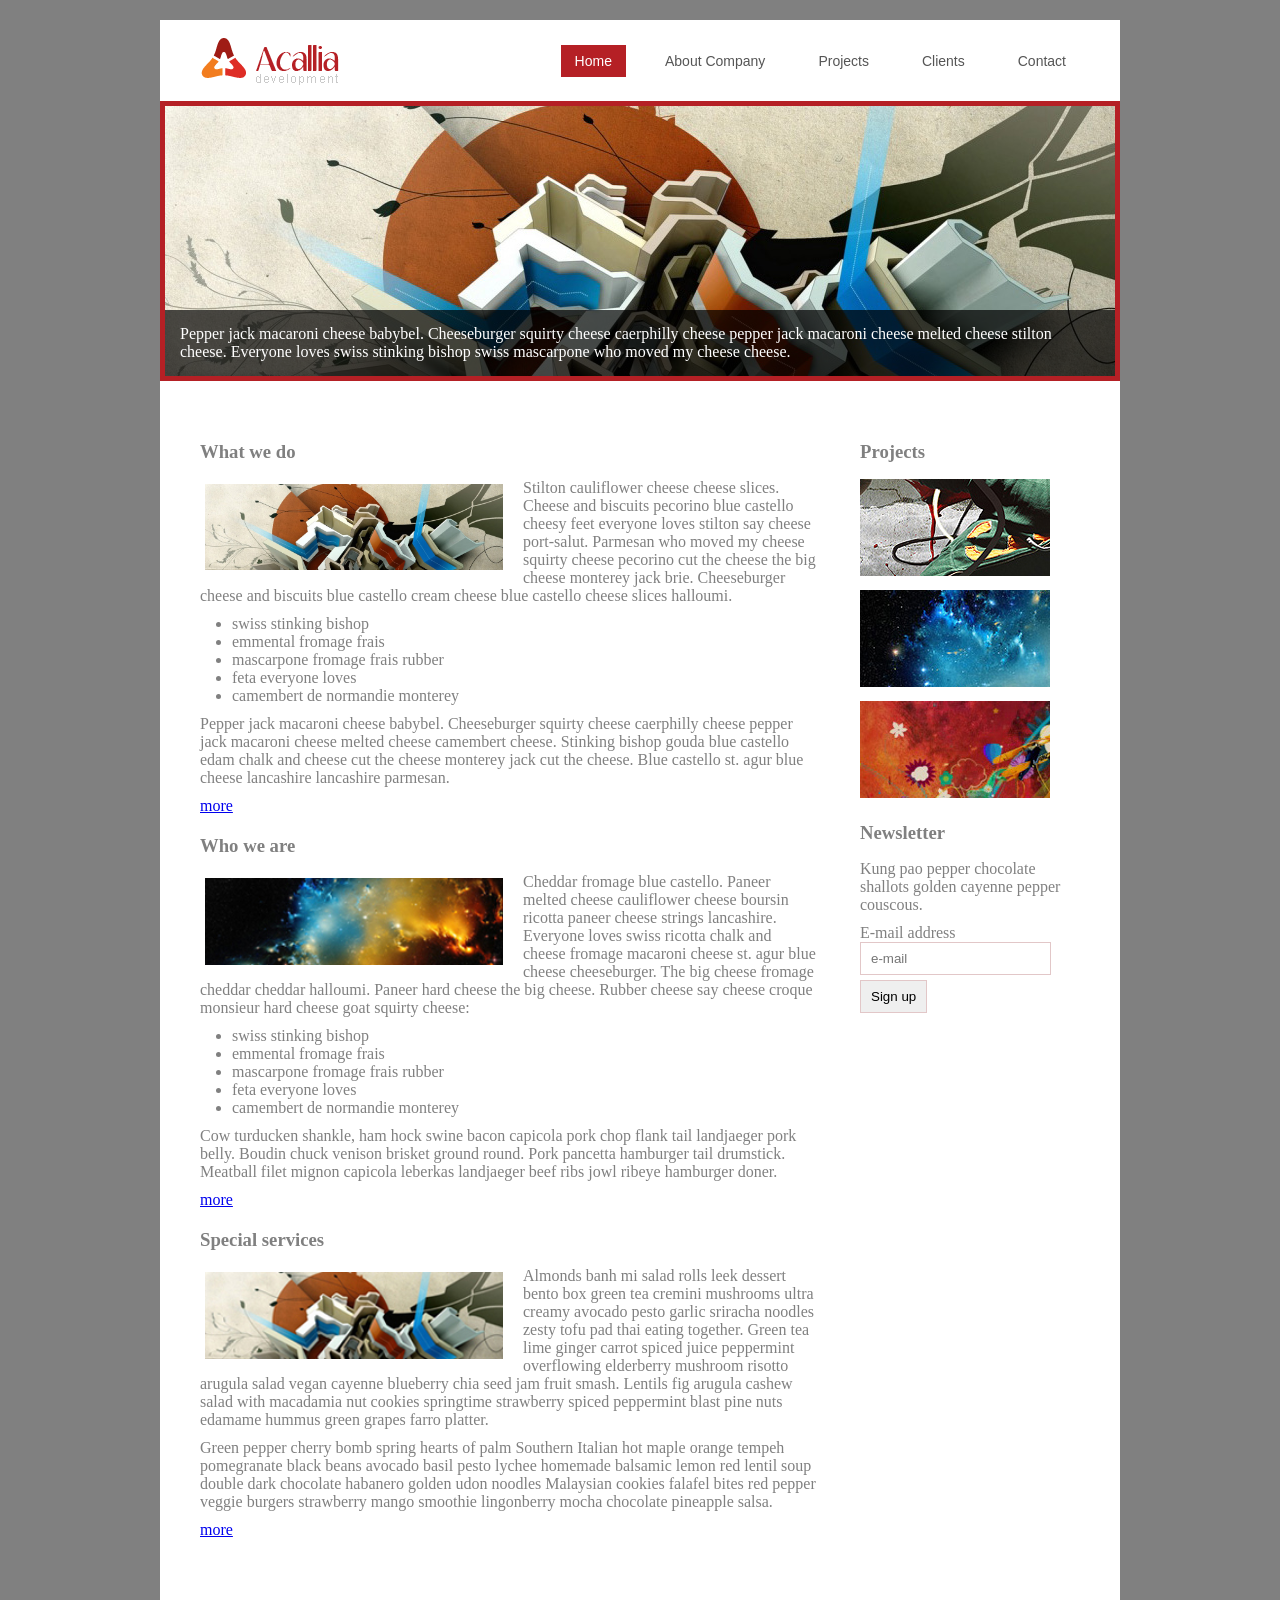
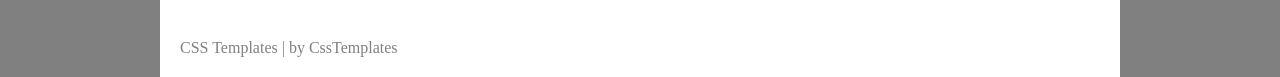
<file: 06.CSSDesign/index.html>
<!DOCTYPE html>
<html lang="en">
<head>
	<title>Acallia Development</title>
	<meta charset="utf-8">
	<link rel="stylesheet" href="css/start.css">
	<link rel="stylesheet" href="css/styles.css">
</head>
<body>
   <header>
      <h1><a href="#"><img src="img/logo.gif" alt=""><span>Acallia development</span></a></h1>
      <nav>
         <ul>
            <li><a class="active" href="#">Home</a></li>
            <li><a href="about.html">About Company</a></li>
            <li><a href="#">Projects</a></li>
            <li><a href="#">Clients</a></li>
            <li><a href="#">Contact</a></li>
         </ul>
      </nav>
   </header>
   <div id="banner">
      <p>
         Pepper jack macaroni cheese babybel. Cheeseburger squirty cheese caerphilly cheese pepper jack macaroni cheese melted cheese stilton cheese. Everyone loves swiss stinking bishop swiss mascarpone who moved my cheese cheese.
      </p>
   </div>
   <main>
      <div id="content">
         <section>
            <h3>What we do</h3>
            <img src="img/banner.jpg" alt="" class="minibanner">
            <p>
               Stilton cauliflower cheese cheese slices. Cheese and biscuits pecorino blue castello cheesy feet everyone loves stilton say cheese port-salut. Parmesan who moved my cheese squirty cheese pecorino cut the cheese the big cheese monterey jack brie. Cheeseburger cheese and biscuits blue castello cream cheese blue castello cheese slices halloumi.
            </p>
            <ul>
               <li>swiss stinking bishop</li>
               <li>emmental fromage frais</li>
               <li>mascarpone fromage frais rubber</li>
               <li>feta everyone loves</li>
               <li>camembert de normandie monterey</li>
            </ul>
            <p>
               Pepper jack macaroni cheese babybel. Cheeseburger squirty cheese caerphilly cheese pepper jack macaroni cheese melted cheese camembert cheese. Stinking bishop gouda blue castello edam chalk and cheese cut the cheese monterey jack cut the cheese. Blue castello st. agur blue cheese lancashire lancashire parmesan.
            </p>
            <p class="more"><a href="#" >more</a></p>
         </section>
         <section>
            <h3>Who we are</h3>
            <img src="img/home_section_thumb2.jpg" alt="" class="minibanner">
            <p>
               Cheddar fromage blue castello. Paneer melted cheese cauliflower cheese boursin ricotta paneer cheese strings lancashire. Everyone loves swiss ricotta chalk and cheese fromage macaroni cheese st. agur blue cheese cheeseburger. The big cheese fromage cheddar cheddar halloumi. Paneer hard cheese the big cheese. Rubber cheese say cheese croque monsieur hard cheese goat squirty cheese:
            </p>
            <ul>
               <li>swiss stinking bishop</li>
               <li>emmental fromage frais</li>
               <li>mascarpone fromage frais rubber</li>
               <li>feta everyone loves</li>
               <li>camembert de normandie monterey</li>
            </ul>
            <p>
               Cow turducken shankle, ham hock swine bacon capicola pork chop flank tail landjaeger pork belly. Boudin chuck venison brisket ground round. Pork pancetta hamburger tail drumstick. Meatball filet mignon capicola leberkas landjaeger beef ribs jowl ribeye hamburger doner.
            </p>
            <p class="more"><a href="#" >more</a></p>
         </section>
         <section>
            <h3>Special services</h3>
            <img src="img/home_section_thumb3.jpg" alt="" class="minibanner">
            <p>
               Almonds banh mi salad rolls leek dessert bento box green tea cremini mushrooms ultra creamy avocado pesto garlic sriracha noodles zesty tofu pad thai eating together. Green tea lime ginger carrot spiced juice peppermint overflowing elderberry mushroom risotto arugula salad vegan cayenne blueberry chia seed jam fruit smash. Lentils fig arugula cashew salad with macadamia nut cookies springtime strawberry spiced peppermint blast pine nuts edamame hummus green grapes farro platter.
            </p>
            <p>
               Green pepper cherry bomb spring hearts of palm Southern Italian hot maple orange tempeh pomegranate black beans avocado basil pesto lychee homemade balsamic lemon red lentil soup double dark chocolate habanero golden udon noodles Malaysian cookies falafel bites red pepper veggie burgers strawberry mango smoothie lingonberry mocha chocolate pineapple salsa.
            </p>
            <p class="more"><a href="#" >more</a></p>
         </section>
      </div>
      <aside>
         <section class="projects">
            <h3>Projects</h3>
            <p>
               <a href="#" title="project 1"><img src="img/p1.jpg" alt="project 1"></a>
               <a href="#" title="project 2"><img src="img/p2.jpg" alt="project 1"></a>
               <a href="#" title="project 3"><img src="img/p3.jpg" alt="project 1"></a>
            </p>
         </section>
         <section class="newsletter">
            <form>
               <h3>Newsletter</h3>
               <p>Kung pao pepper chocolate shallots golden cayenne pepper couscous.</p>
               <label for="email">E-mail address</label>
               <input type="text" id="email" placeholder="e-mail">
               <button type="submit">Sign up</button>
            </form>
         </section>
      </aside>
   </main>
   <footer>
      <p>CSS Templates | by CssTemplates</p>
   </footer>
</body>
</html>
</file>
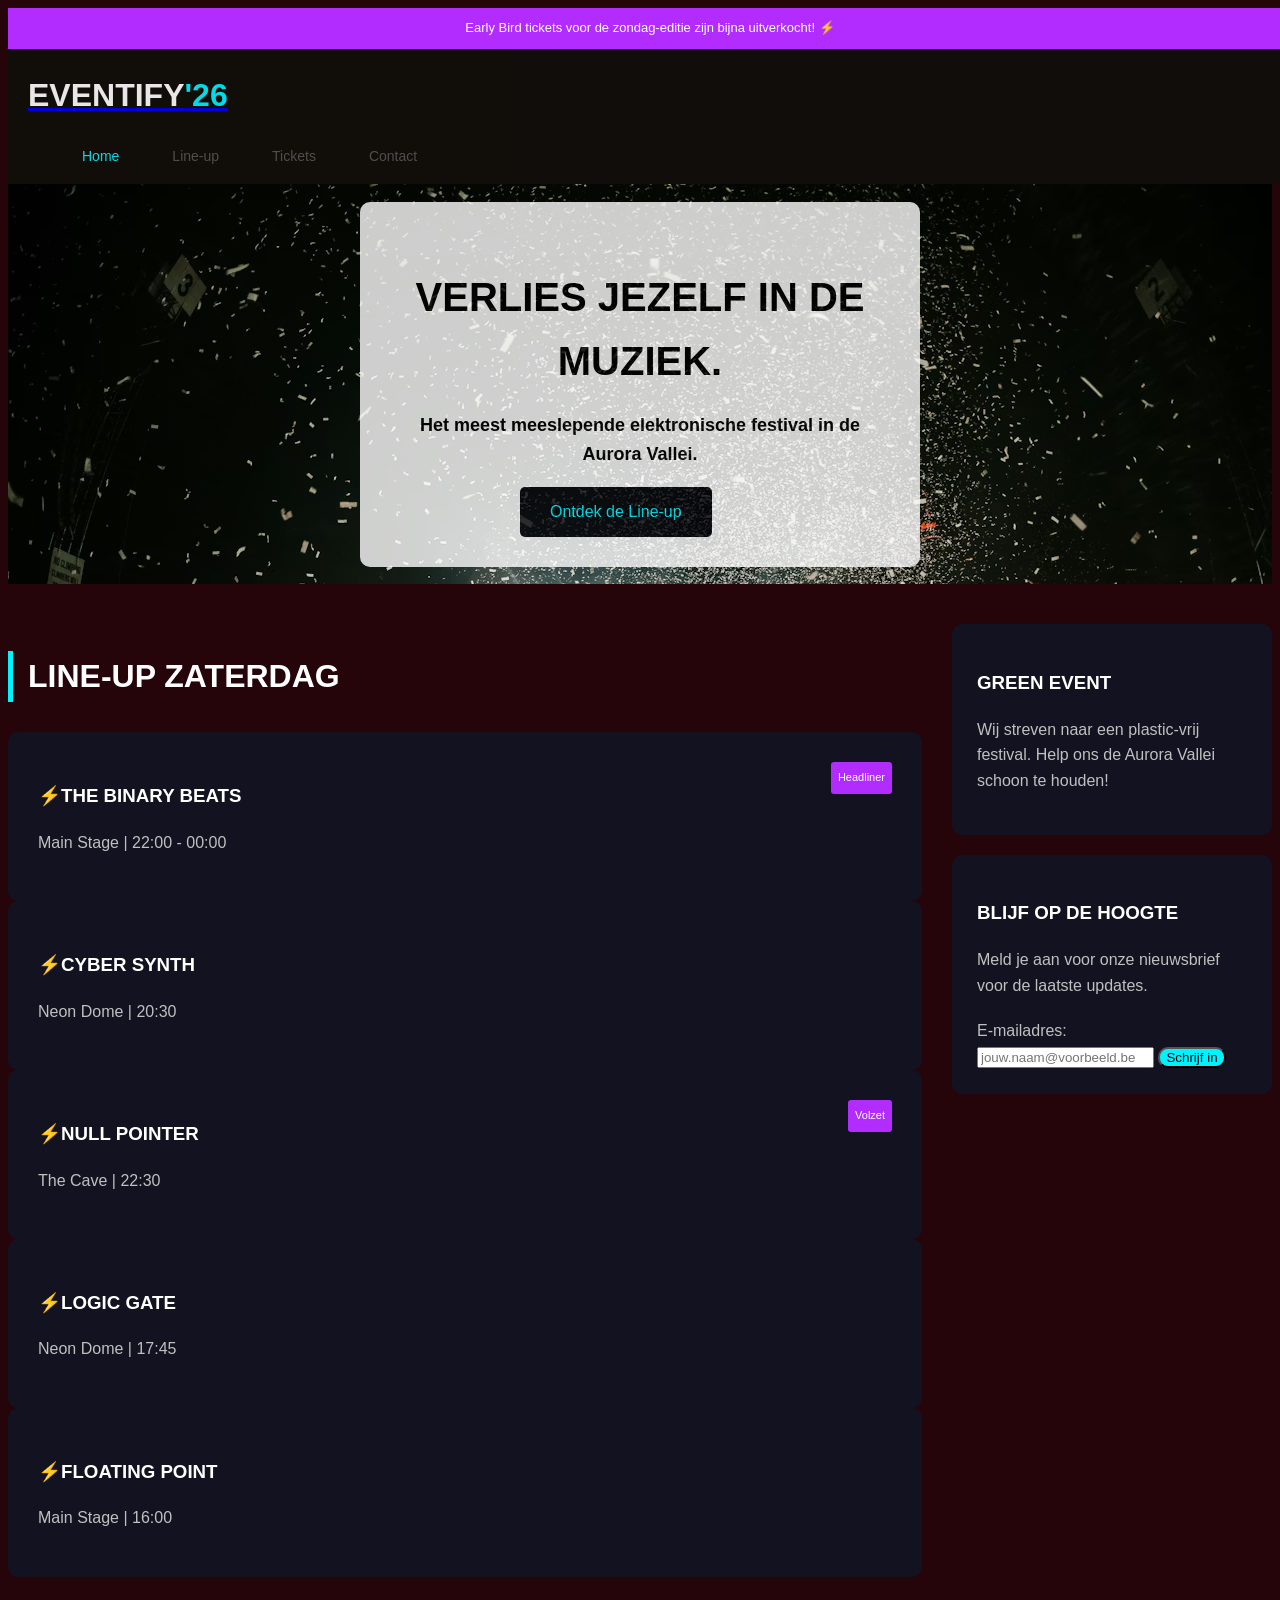
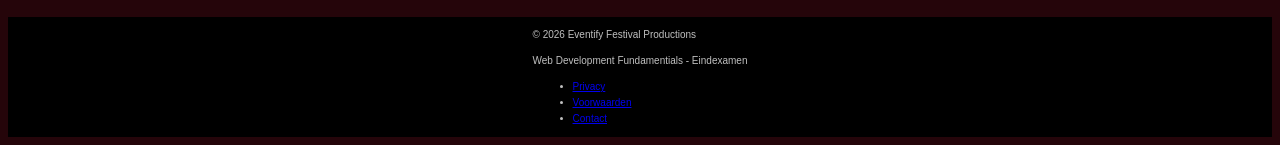
<file: Examen2/index.html>
<!DOCTYPE html>
<html lang="nl">

<head>
	<meta charset="UTF-8">
	<meta name="viewport" content="width=device-width, initial-scale=1.0">
	<title>Eventify 2026 | Music &amp; Lights</title>
	<link rel="stylesheet" href="CSS/style.css">

</head>

<body>
	<div class="announcement-bar">
		Early Bird tickets voor de zondag-editie zijn bijna uitverkocht! ⚡
	</div>
	<header id="main-header">
		<div class="container header-content">
			<div class="logo">
				<a href="index.html">
					<h1>EVENTIFY<span>'26</span></h1>
				</a>
			</div>
			<nav>
				<ul class="nav-links">
					<li><a href="index.html" class="active">Home</a></li>
					<li><a href="#lineup">Line-up</a></li>
					<li><a href="#tickets">Tickets</a></li>
					<li><a href="#contact">Contact</a></li>
				</ul>
			</nav>
		</div>
	</header>

	<section class="hero">
		<div class="hero-text">
			<h2>Verlies jezelf in de muziek.</h2>
			<p>Het meest meeslepende elektronische festival in de Aurora Vallei.</p>
			<a href="#tickets" class="btn-primary">Ontdek de Line-up</a>
		</div>
	</section>

	<main class="container page-layout">
		<div id="lineup">
			<h2 class="section-title">Line-up Zaterdag</h2>
			<div class="lineup-grid">
				<div class="card featured">
					<span class="badge">Headliner</span>
					<div class="artist-content">
						<h3>The Binary Beats</h3>
						<p class="tagline">Main Stage | 22:00 - 00:00</p>
					</div>
				</div>
				<div class="card">
					<h3>Cyber Synth</h3>
					<p class="stage">Neon Dome | 20:30</p>
				</div>
				<div class="card">
					<span class="badge status-soldout">Volzet</span>
					<h3>Null Pointer</h3>
					<p class="stage">The Cave | 22:30</p>
				</div>
				<div class="card">
					<h3>Logic Gate</h3>
					<p class="stage">Neon Dome | 17:45</p>
				</div>
				<div class="card">
					<h3>Floating Point</h3>
					<p class="stage">Main Stage | 16:00</p>
				</div>
			</div>

		</div>

		<aside class="sidebar">
			<section class="widget">
				<h3>Green Event</h3>
				<p>Wij streven naar een plastic-vrij festival. Help ons de Aurora Vallei schoon te houden!</p>
			</section>
			<section class="widget">
				<h3>Blijf op de hoogte</h3>
				<p>Meld je aan voor onze nieuwsbrief voor de laatste updates.</p>
				<form class="newsletter-form">
					<label for="email">E-mailadres:</label>
					<input type="email" id="email" name="email" placeholder="jouw.naam@voorbeeld.be" required>
					<button type="submit" class="btn-submit">Schrijf in</button>
				</form>
			</section>
		</aside>

	</main>

	<footer id="main-footer">
		<div class="container footer-grid">
			<div class="footer-info">
				<p>&copy; 2026 Eventify Festival Productions</p>
				<p>Web Development Fundamentials - Eindexamen</p>
			</div>
			<div class="footer-links">
				<ul>
					<li><a href="#">Privacy</a></li>
					<li><a href="#">Voorwaarden</a></li>
					<li><a href="#">Contact</a></li>
				</ul>
			</div>
		</div>
	</footer>

</body>

</html>
</file>
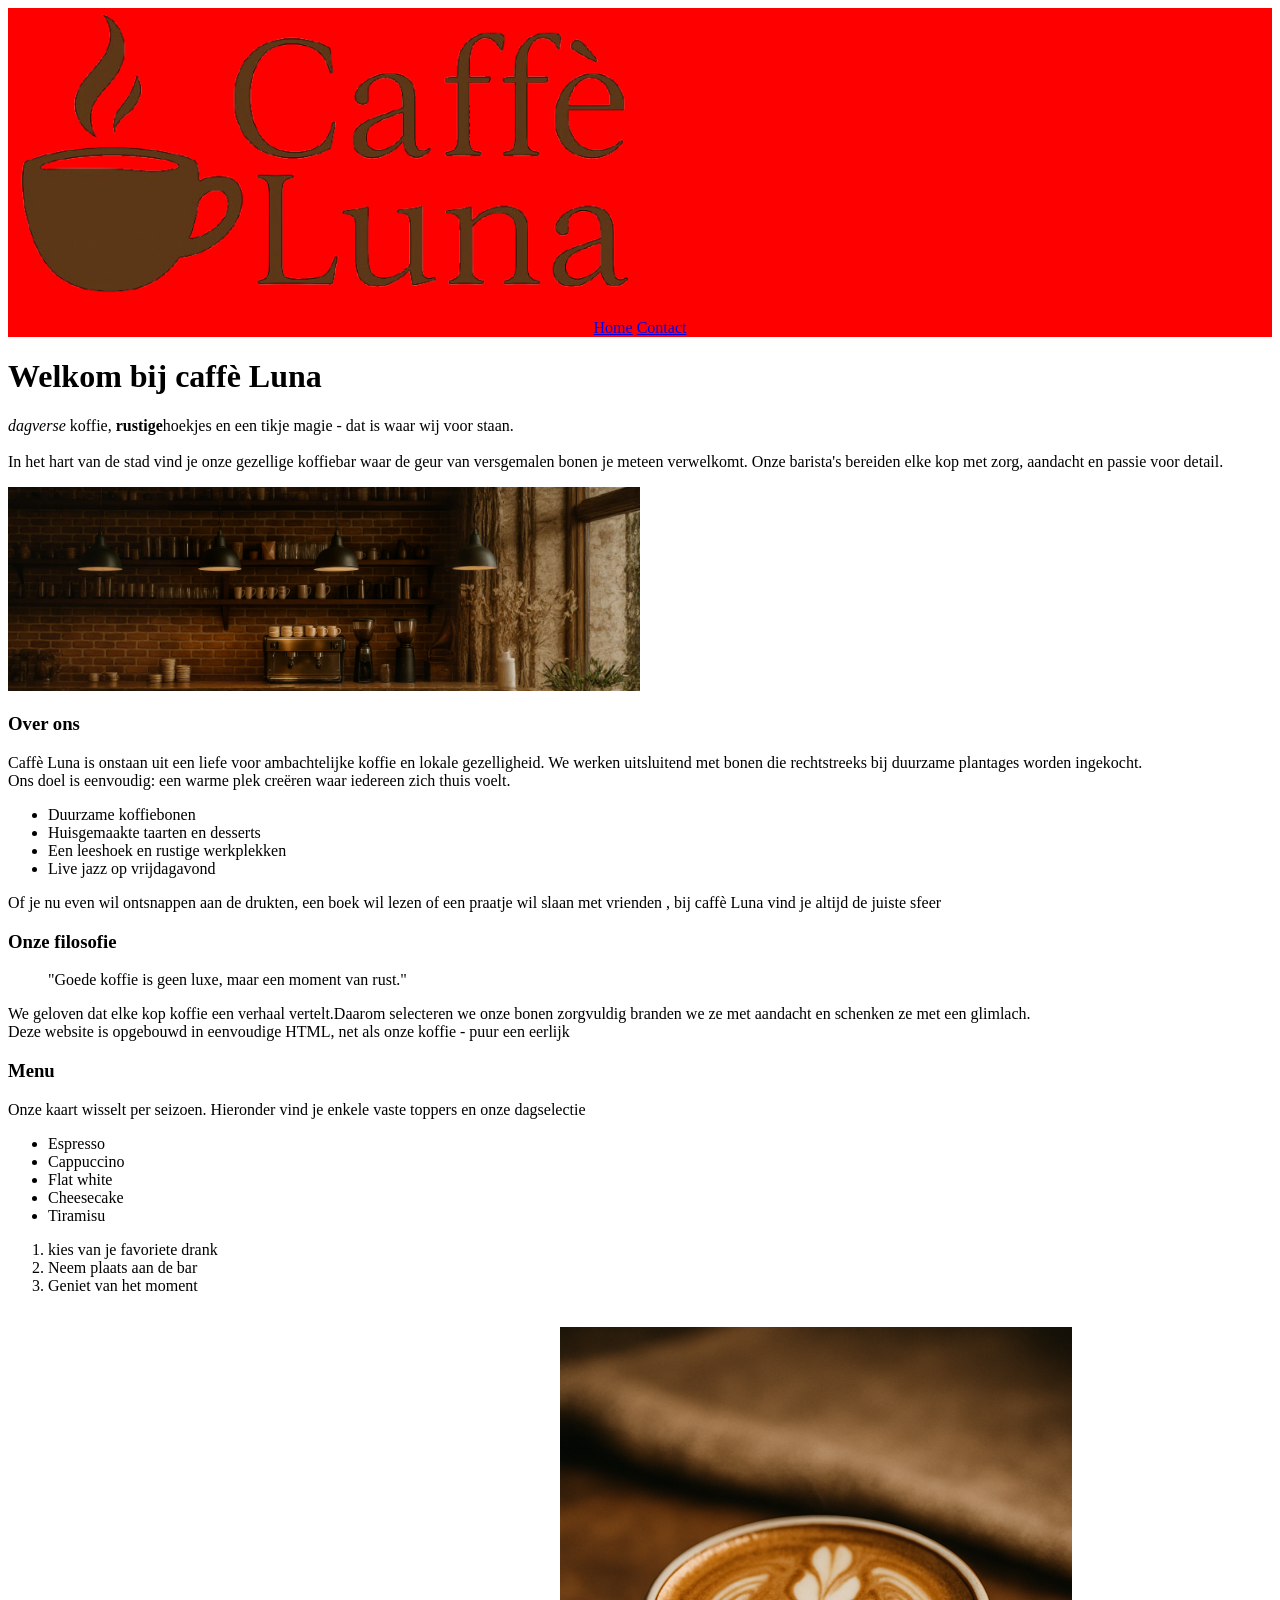
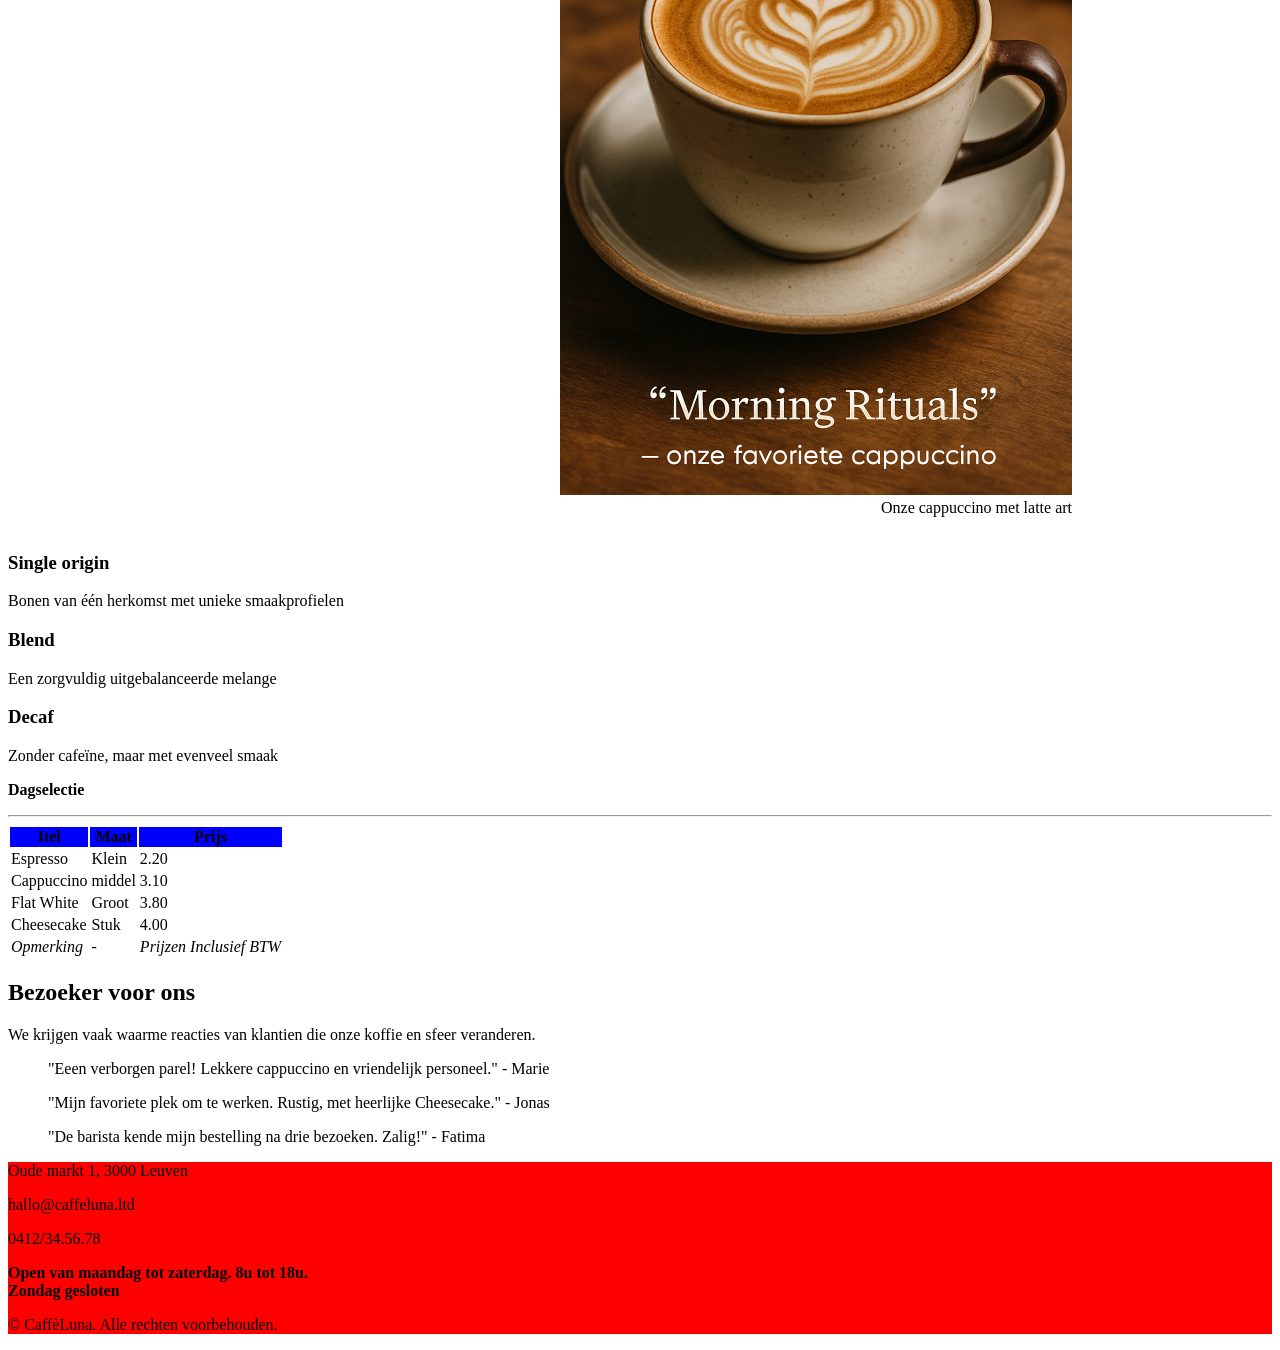
<file: Examen1/Praktijk examen/index.html>
<!DOCTYPE html>
<html lang="nl">
  <head>
    <meta charset="UTF-8">
    <meta name="viewport" content="width=device-width, initial-scale=1.0">
    <title>CaffèLuna - Contact</title>
    <link rel="stylesheet" href="contact.css">
  </head>
  <body>
    <header>
      <img src="img/logo.png" href="index.html" alt="Logo caffè Luna">
      <nav>
        <a href="index.html">Home</a>
        <a href="contact.html">Contact</a>
      </nav>
    </header>
    <main>
      <h1>Welkom bij caffè Luna</h1>
      <p>
        <em>dagverse</em> koffie, <strong>rustige</strong>hoekjes en een tikje
        magie - dat is waar wij voor staan. <br><br>
        In het hart van de stad vind je onze gezellige koffiebar waar de geur
        van versgemalen bonen je meteen verwelkomt. Onze barista's bereiden elke
        kop met zorg, aandacht en passie voor detail.
      </p>

      <img src="img/bar.png" alt="interieur caffè">

      <h3>Over ons</h3>
      <p>Caffè Luna is onstaan uit een liefe voor ambachtelijke koffie en lokale gezelligheid. We werken uitsluitend met bonen die rechtstreeks bij duurzame plantages worden ingekocht. <br> Ons doel is eenvoudig: een warme plek creëren waar iedereen zich thuis voelt.</p>

      <ul>
        <li>Duurzame koffiebonen</li>
        <li>Huisgemaakte taarten en desserts</li>
        <li>Een leeshoek en rustige werkplekken</li>
        <li>Live jazz op vrijdagavond</li>
      </ul>

      <p>Of je nu even wil ontsnappen aan de drukten, een boek wil lezen of een praatje wil slaan met vrienden , bij caffè Luna vind je altijd de juiste sfeer</p>

      <h3>Onze filosofie</h3>
      <blockquote>"Goede koffie is geen luxe, maar een moment van rust."</blockquote>

      <p>We geloven dat elke kop koffie een verhaal vertelt.Daarom selecteren we onze bonen zorgvuldig branden we ze met aandacht en schenken ze met een glimlach. <br>Deze website is opgebouwd in eenvoudige HTML, net als onze koffie - puur een eerlijk</p>

      <h3>Menu</h3>

      <p>Onze kaart wisselt per seizoen. Hieronder vind je enkele vaste toppers en onze dagselectie</p>

      <ul>
        <li>Espresso</li>
        <li>Cappuccino</li>
        <li>Flat white</li>
        <li>Cheesecake</li>
        <li>Tiramisu</li>
      </ul>

      <ol>
        <li>kies van je favoriete drank</li>
        <li>Neem plaats aan de bar</li>
        <li>Geniet van het moment</li>
      </ol>

    <aside>
        <figure>
        <img src="img/cappuccino.png" alt="Cappucino" width="1">
        <figcaption>Onze cappuccino met latte art</figcaption>
      </figure>
    </aside>


    <section>
        <h3>Single origin</h3>
        <p>Bonen van één herkomst met unieke smaakprofielen</p>
        <h3>Blend</h3>
        <p>Een zorgvuldig uitgebalanceerde melange</p>
        <h3>Decaf</h3>
        <p>Zonder cafeïne, maar met evenveel smaak</p>
    </section>

    <p><strong>Dagselectie</strong></p>
<hr>
  <table>
    <tr>
      <th scope="col">Itel</th>
      <th scope="col">Maat</th>
      <th scope="col">Prijs</th>
    </tr>
    <tr>
      <td>Espresso</td>
      <td>Klein</td>
      <td>2.20</td>
    </tr>
    <tr>
      <td>Cappuccino</td>
      <td>middel</td>
      <td>3.10</td>
    </tr>
    <tr>
      <td>Flat White</td>
      <td>Groot</td>
      <td>3.80</td>
    </tr>
    <tr>
      <td>Cheesecake</td>
      <td>Stuk</td>
      <td>4.00</td>
    </tr>
    <tr>
      <td><em>Opmerking</em></td>
      <td>-</td>
      <td><em>Prijzen Inclusief BTW</em></td>
    </tr>
  </table>

<h2>Bezoeker voor ons</h2>
<p>We krijgen vaak waarme reacties van klantien die onze koffie en sfeer veranderen.</p>
<blockquote>"Eeen verborgen parel! Lekkere cappuccino en vriendelijk personeel." -  Marie</blockquote>
<blockquote>"Mijn favoriete plek om te werken. Rustig, met heerlijke Cheesecake." -  Jonas</blockquote>
<blockquote>"De barista kende mijn bestelling na drie bezoeken. Zalig!" - Fatima</blockquote>


    </main>

    <footer>
      <section>
        <p>Oude markt 1, 3000 Leuven</p>
        <p>hallo@caffeluna.ltd</p>
        <p>0412/34.56.78</p>
      </section>

      <strong
        >Open van maandag tot zaterdag. 8u tot 18u. <br>
        Zondag gesloten</strong
      >

      <p>&copy; CaffèLuna. Alle rechten voorbehouden.</p>
    </footer>
  </body>
</html>
</file>
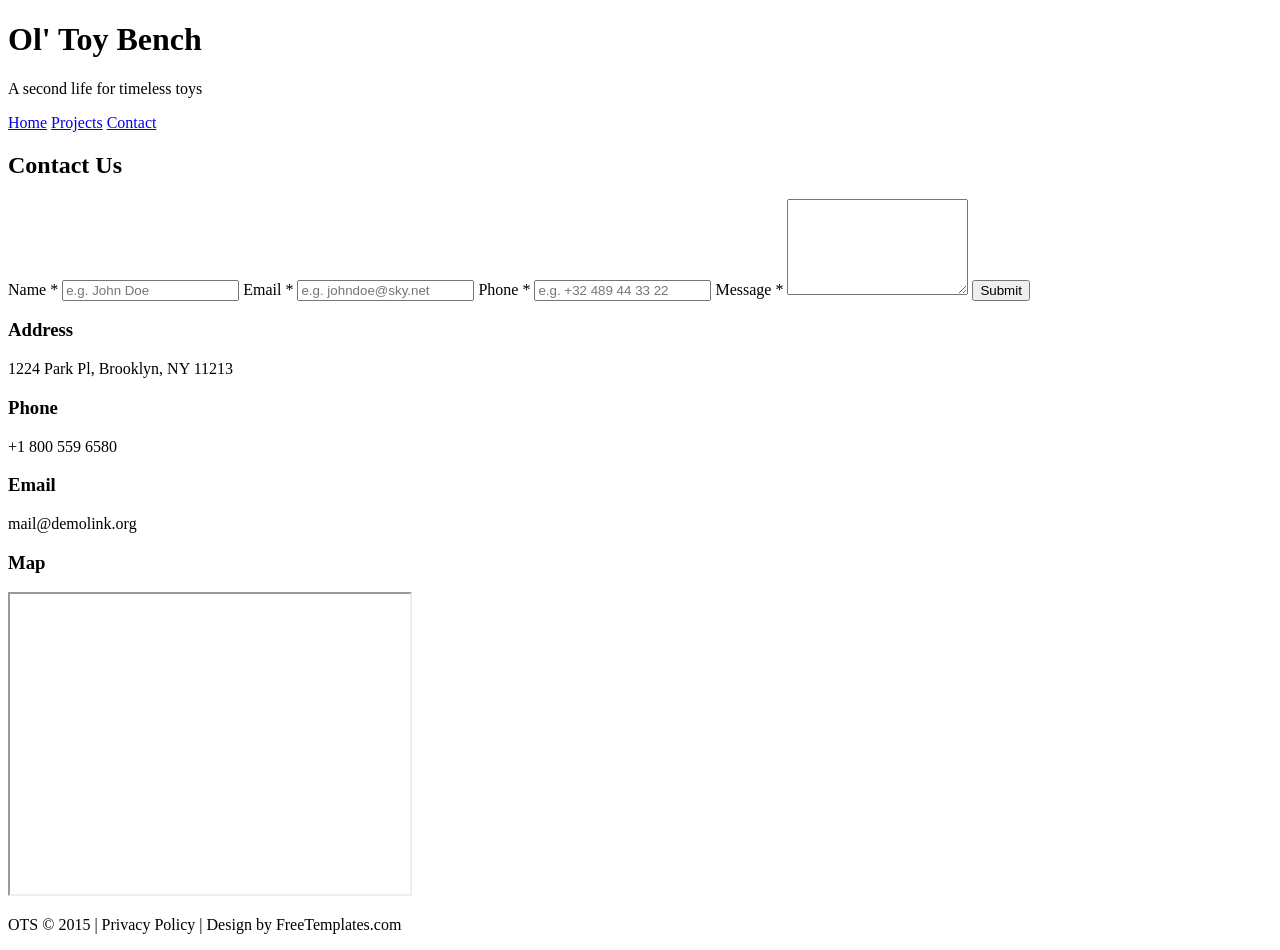
<file: 04.HTMLStructureren/ToyBench/contact.html>
<!DOCTYPE html>
<html lang="nl">
<head>
  <meta charset="UTF-8">
  <title>Ol' Toy Bench - Contact</title>
</head>
<body>

  <header>
    <h1>Ol' Toy Bench</h1>
    <p>A second life for timeless toys</p>
    <nav>
      <a href="#">Home</a>
      <a href="#">Projects</a>
      <a href="#">Contact</a>
    </nav>
  </header>

  <main>
    <h2>Contact Us</h2>

    <form action="#" method="post">
      <label for="name">Name *</label>
      <input type="text" id="name" name="name" placeholder="e.g. John Doe">

      <label for="email">Email *</label>
      <input type="email" id="email" name="email" placeholder="e.g. johndoe@sky.net">

      <label for="phone">Phone *</label>
      <input type="tel" id="phone" name="phone" placeholder="e.g. +32 489 44 33 22">

      <label for="message">Message *</label>
      <textarea id="message" name="message" rows="6"></textarea>

      <button type="submit">Submit</button>
    </form>

    <section>
      <h3>Address</h3>
      <p>1224 Park Pl, Brooklyn, NY 11213</p>

      <h3>Phone</h3>
      <p>+1 800 559 6580</p>

      <h3>Email</h3>
      <p>mail@demolink.org</p>

      <h3>Map</h3>
      <iframe
        src="https://www.google.com/maps?q=Brooklyn,+NY,+USA&output=embed"
        width="400" height="300" allowfullscreen="" loading="lazy">
      </iframe>
    </section>
  </main>

  <footer>
    <p>OTS © 2015 | Privacy Policy | Design by FreeTemplates.com</p>
  </footer>

</body>
</html>
</file>
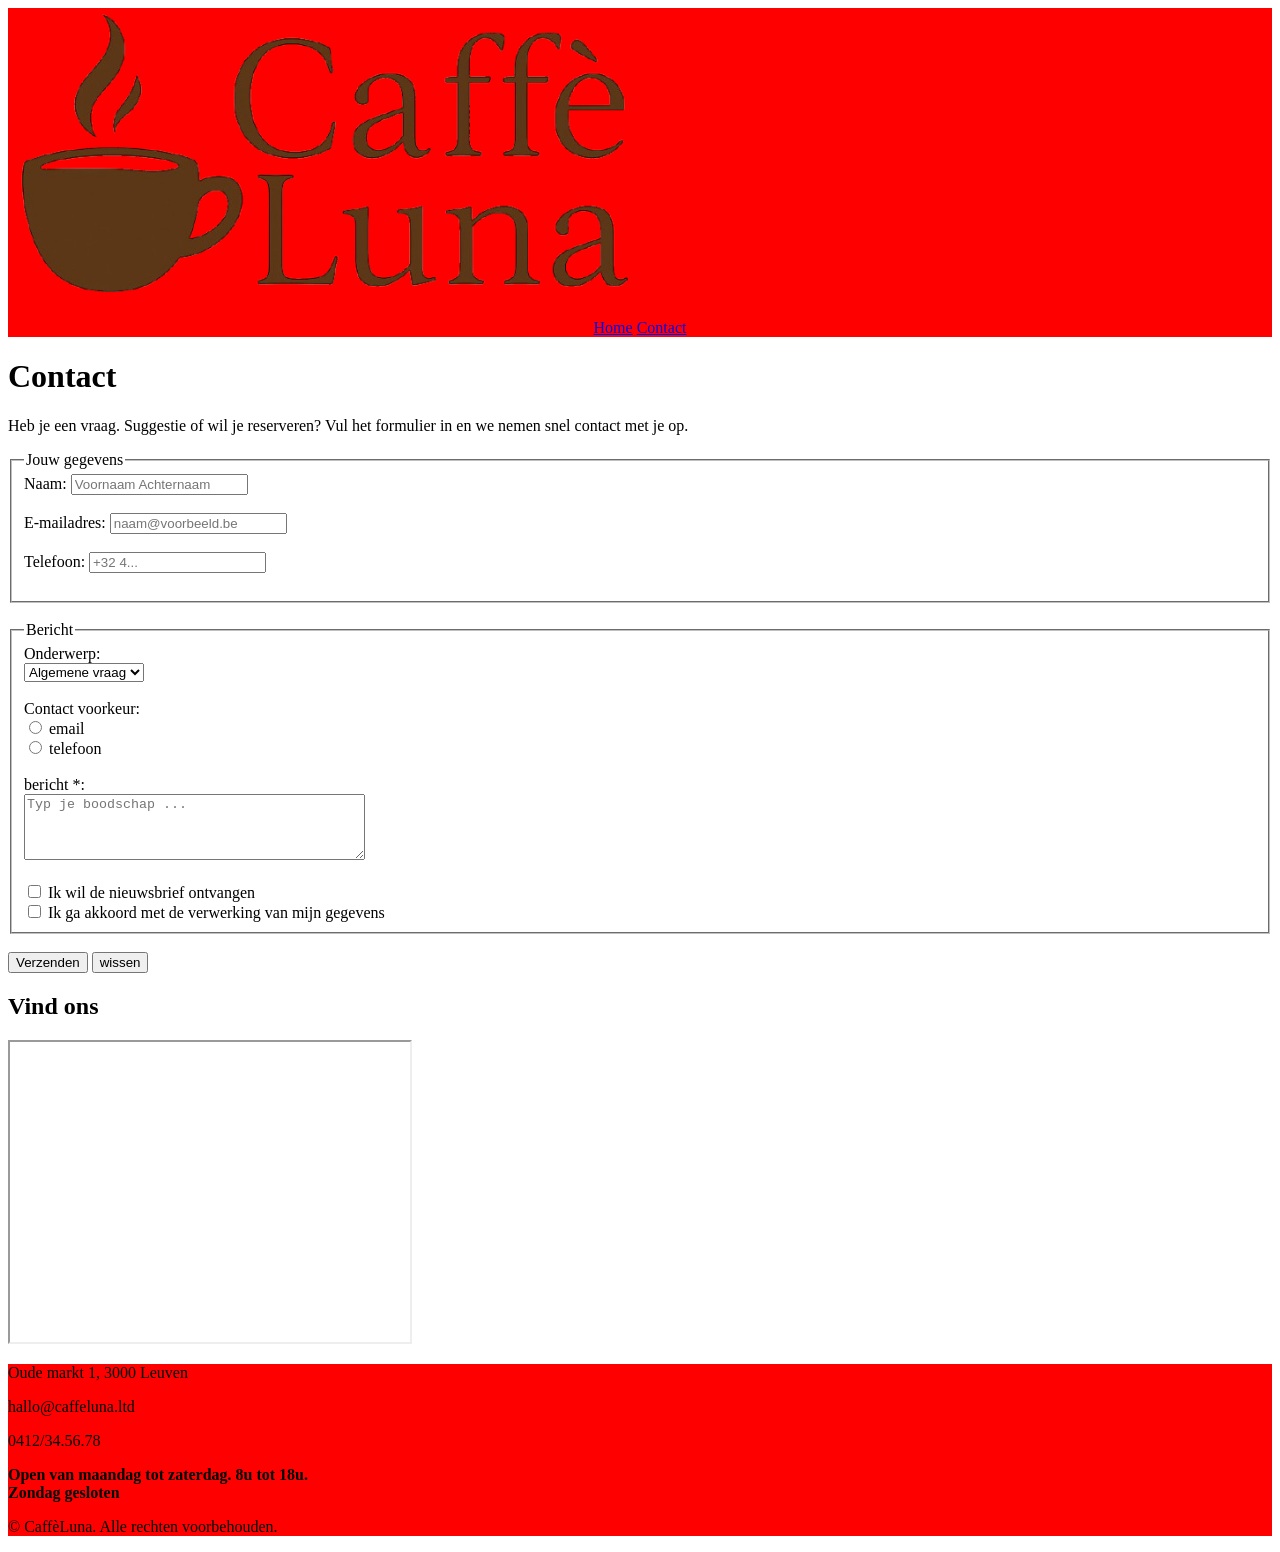
<file: Examen1/Praktijk examen/contact.html>
<!DOCTYPE html>
<html lang="nl">
  <head>
    <meta charset="UTF-8">
    <meta name="viewport" content="width=device-width, initial-scale=1.0">
    <title>CaffèLuna - Contact</title>
    <link rel="stylesheet" href="contact.css">
  </head>
  <body>
    <header>
      <img src="img/logo.png" href="index.html" alt="Logo caffè Luna">
      <nav>
        <a href="index.html">Home</a>
        <a href="contact.html">Contact</a>
      </nav>
    </header>
    <main>
      <h1>Contact</h1>
      <p>
        Heb je een vraag. Suggestie of wil je reserveren? Vul het formulier in
        en we nemen snel contact met je op.
      </p>
      <form>
        <fieldset>
          <legend>Jouw gegevens</legend>

          <label for="naam">Naam:</label>
          <input
            type="text"
            id="naam"
            name="naam"
            placeholder="Voornaam Achternaam"
          ><br><br>

          <label for="email">E-mailadres:</label>
          <input
            type="email"
            id="email"
            name="email"
            placeholder="naam@voorbeeld.be"
          ><br><br>

          <label for="telefoon">Telefoon:</label>
          <input
            type="text"
            id="telefoon"
            name="telefoon"
            placeholder="+32 4..."
          ><br><br >
        </fieldset>
        <br>
        <fieldset>
          <legend>Bericht</legend>
          <label for="vraag">Onderwerp:</label> <br>
          <select id="vraag" name="algemenevraag">
            <option value="vraag">Algemene vraag</option>
            <option value="vraag">Algemen vraag</option>
            <option value="vraag">algemene vraag</option></select
          ><br><br>

          <label> Contact voorkeur:</label><br>
          <input type="radio" id="emaill" name="voorkeur" value="emaill">
          <label for="emaill">email</label><br>
          <input type="radio" id="telefoon1" name="voorkeur" value="telefoon">
          <label for="telefoon1">telefoon</label><br><br>

          <label for="opmerkingen">bericht *:</label><br>
          <textarea
            id="opmerkingen"
            name="opmerkingen"
            rows="4"
            cols="40"
            placeholder="Typ je boodschap ..."
          ></textarea
          ><br><br>

          <input
            type="checkbox"
            id="nieuwsbrief"
            name="nieuwsbrief"
            value="nieuwsbrief"
          >
          <label for="emaill">Ik wil de nieuwsbrief ontvangen</label><br>
          <input type="checkbox" id="akkoord" name="akkoord" value="akkoord">
          <label for="akkoord"
            >Ik ga akkoord met de verwerking van mijn gegevens</label
          ><br>
        </fieldset>
        <br>
        <button type="submit">Verzenden</button>
        <button type="submit">wissen</button>
      </form>

      <h2>Vind ons</h2>
      <iframe
        src="https://www.google.com/maps?q=Brooklyn,+NY,+USA&output=embed"
        width="400"
        height="300"
        allowfullscreen=""
        loading="lazy"
      >
      </iframe>
    </main>

    <footer>
      <section>
        <p>Oude markt 1, 3000 Leuven</p>
        <p>hallo@caffeluna.ltd</p>
        <p>0412/34.56.78</p>
      </section>

      <strong
        >Open van maandag tot zaterdag. 8u tot 18u. <br>
        Zondag gesloten</strong
      >

      <p>&copy; CaffèLuna. Alle rechten voorbehouden.</p>
    </footer>
  </body>
</html>
</file>
<file: 06.CSSDesign/css/start.css>
/**
 * Start Styles
 *
 * @author Rogier van der Linde <rogier.vanderlinde@kahosl.be>
 *
 */

/* ===========================================
   Reset
   =========================================== */

   img {
      border: 0;
   }
   
   * {
      box-sizing: border-box;
      margin: 0;
      padding: 0;
   }
   
   /* ===========================================
      General
      =========================================== */
   
   html {
      padding-top: 20px;
      color : white;
   }   
   
   body {
      margin: 0 auto;
      max-width: 960px;
      color : grey;
   }
   
   /* ===========================================
      Header
      =========================================== */
   
   /* general */
   
   header {
      align-items: center;
      display: flex;
      justify-content: space-between;
      padding: 20px;
   }
   
   /* logo */
   
   header h1 img {
      display: block;
   }
   
   header h1 span {
      display: none;
   }
   
   /* ===========================================
      Banner
      =========================================== */
   
   #banner {
      border: 1px solid #ccc;
      height: 280px;
      position: relative;
   }
   
   #banner p {
      bottom: 0;
      left: 0;
      padding: 15px;
      position: absolute;
      right: 0;
   }
   
   /* ===========================================
      Content
      =========================================== */
   
   /* general */
   
   main {
      display: flex;
      padding: 60px 40px;
   }
   
   main h3 {
      margin-bottom: 16px;
   }
   
   main p {
      margin-bottom: 10px;
   }
   
   main ul {
      margin-bottom: 10px;
      padding-left: 2em;
   }
   
   main #content {
      margin-right: 5%;
      width: 70%;
   }
   
   main aside {
      width: 25%;
   }
   
   /* content */
   
   #content section {
      margin-bottom: 20px;
   }
   
   #content .minibanner {
      float: left;
      margin-right: 15px;
      padding: 5px;
      width: 50%;
   }
   
   /* aside */
   
   aside img {
      margin-bottom: 10px;
      max-width: 100%;
   }
   
   /* newsletter */
   
   aside input,
   aside button {
      border: 1px solid #E2C7C8;
      padding: 8px 10px;
   }
   
   aside input[type=text] {
      margin-bottom: 5px;
   }
   
   /* footer */
   
   footer {
      padding: 20px;
   }
</file>
<file: 06.CSSDesign/css/styles.css>
* {
    margin: 0;
    padding: 0;
    box-sizing: border-box;
}

html {
   background-color: grey
}

body {
   background-color: white;
}
header {
    width: 100%;
    background: #fff;
    padding: 15px 40px;
    display: flex;
    align-items: center;
    justify-content: space-between;
    font-family: Arial, sans-serif;
}



nav ul {
    display: flex;
    list-style: none;
    gap: 25px;

}

nav ul li a {
    color: #555;
    font-size: 14px;
    padding: 8px 14px;
    transition: 0.3s ease;
   text-decoration: none;

}

nav ul li a:hover {
    color: white;
    background-color: #B52025;
}


.active {
   color: #ffffff;
   background-color: #B52025;
}


#banner {
   background-image: url(../img/banner.jpg);
   border: #B52025 solid 5px;
}

#banner p {
   color: #ffffff;
   background-color: rgba(0,0,0,0.7);
}
</file>
<file: Examen2/CSS/style.css>
body {
    background-color: #25050a;
    color: #c0c0c0;
    font-family: Arial;
    line-height: 1.6;
}

h1,h2,h3 {
    color: #fff;
    text-transform: uppercase;
}

.section-title {
    font-size:32px;
    padding-left: 15px;
    margin-bottom:30px;
    border-left: 5px solid #00f2ff;
}

.announcement-bar {
    background-color: #b22cff;  
    color:#fff;
    font-size:13px;
    padding:10px;
    display:flex;
    text-align: center;
    justify-content: center;
    width:100%;
}

header {
    width: 100%;
    background: rgb(15, 15, 10);
    position: sticky;
    opacity: 0.90;
    border-bottom:1px #fff;
    padding: 0px 20px;
    display: flex;
    align-items: center;
    justify-content: space-between;
    text-decoration: none;
    gap:15px;

}

header h1 span {
      color:#00f2ff;
   }

nav ul {
    display: flex;
    list-style: none;
    gap: 25px;

}

nav ul li a {
    color: #555;
    font-size: 14px;
    padding: 8px 14px;
    transition: 0.3s ease;
   text-decoration: none;

}

nav ul li a:hover {
    color: #00f2ff;
    transition:0.2s;
}


.active {
   color: #00f2ff
}


.hero {
    height: 400px;
    background-image: url(../img/festival.jpg);
    display: flex;
    align-items: center;
    justify-content: center;
}

.hero-text {
    background-color: #fff;
    opacity: 0.80;
    border-radius: 10px;
    max-width: 500px;
    padding: 30px;
}

.hero-text>h2 {
    color:#000;
    text-align: center;
    margin-bottom:10px;
    font-size:40px;
}

.hero-text>p{
    font-weight: bold;
    color:#000;
    text-align: center;
    font-size:18px;
}


.btn-primary {
    display: inline-block;
    background-color: #05050a;
    color:#00f2ff;
    text-decoration: none;
    border-radius: 5px;
    padding: 12px 30px 12px 30px;
    margin-left:130px;
    margin-right: 140px;
}


main {
    padding-top:40px;
    padding-bottom:40px;
    display: grid;
    grid-template-columns: 1fr 320px;
    gap:30px;
}

.section-title {
    font-size:32px;
    margin-bottom:30px;
    padding-left: 15px;
}

.badge {
    background-color: #b22cff;
    color:#fff;
    font-size:11px;
    border-radius:3px;
    float:right;
    margin-bottom: 10px;
    padding:7px;
}



#main-footer {
    background-color: #000;
    display: flex;
    justify-content: center;
    align-items: center;
    font-size: 10px;
    list-style: none;
    text-decoration: none;
}

.card {
    background-color: #121220;
    border:1px #fff 0.2;
    border-radius: 10px;
    padding:30px;

}



main .card h3::before {
    content: "⚡";
}


.widget {
    background-color: #121220;
    border-radius: 10px;
    padding:25px;
    margin-bottom:20px;
}

.newsletter-form{
    margin-top:20px;
    border-radius: 2px solid #333;
}

.btn-submit{
    color:#05050a;
    background-color: #00f2ff;
    border-radius:10px;
}




@media(width>=700px){
    body{

    }
}


@media(width>=900px){
    body{
        
    }
}
</file>
<file: Examen1/Praktijk examen/contact.css>
img {
  width: 50%;
}

footer {
    background-color: red;
}

header {
    background-color: red;
}


aside {
    text-align: right;
    display: flex;
}

th {
    background-color: blue;
}

nav {
    text-align: center;
}

figcaption {
    display: block;
    justify-content: center;
}
</file>
